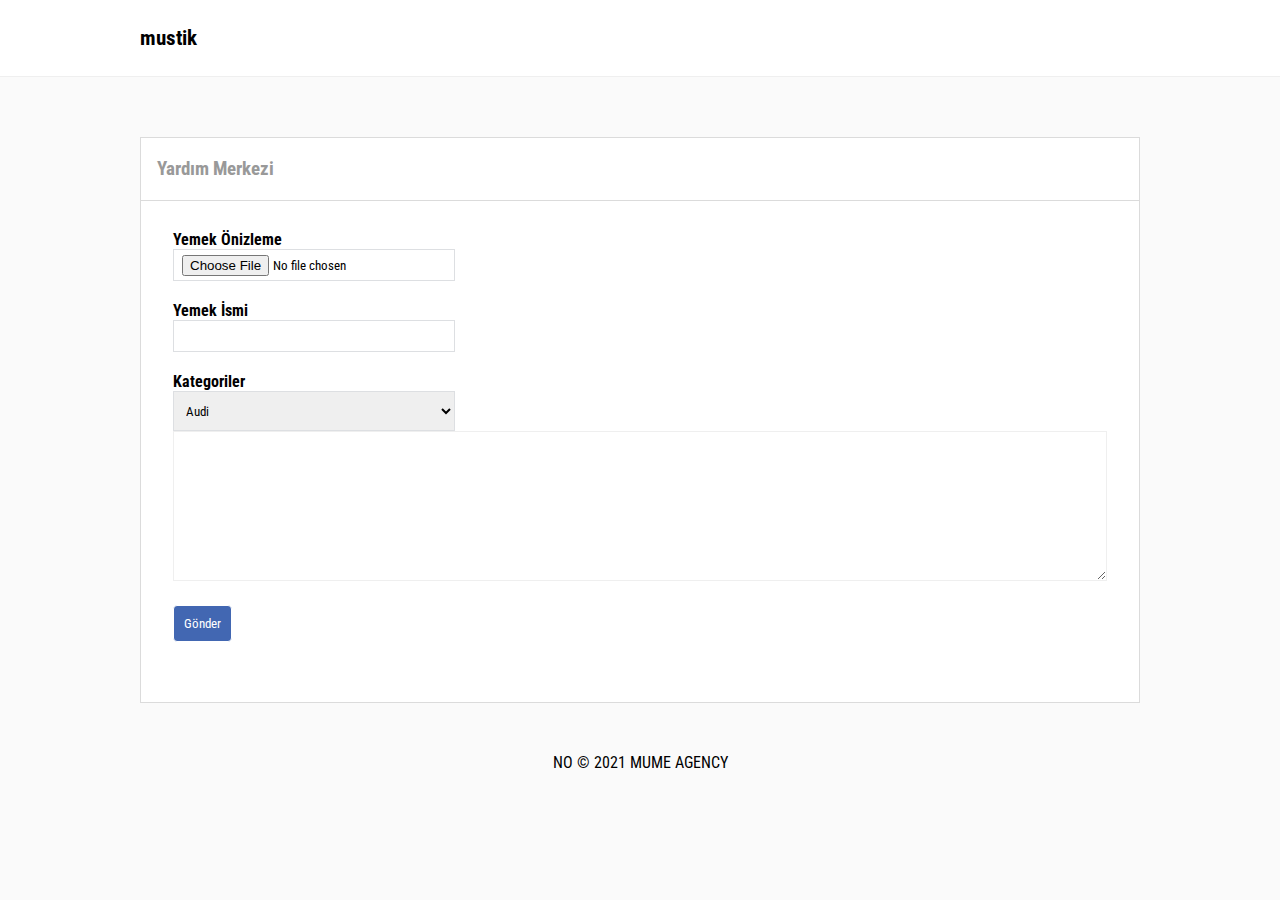
<file: mustigonder/index.html>
<!DOCTYPE html>
<html lang="en">

<head>
    <meta charset="UTF-8">
    <meta http-equiv="X-UA-Compatible" content="IE=edge">
    <meta name="viewport" content="width=device-width, initial-scale=1.0">
    <link rel="stylesheet" href="style.css">
    <script src="https://code.jquery.com/jquery-3.6.0.slim.js " integrity="sha256-HwWONEZrpuoh951cQD1ov2HUK5zA5DwJ1DNUXaM6FsY=" crossorigin=" anonymous "></script>
    <link rel="preconnect" href="https://fonts.googleapis.com">
    <link rel="preconnect" href="https://fonts.gstatic.com" crossorigin>
    <link href="https://fonts.googleapis.com/css2?family=Roboto+Condensed:ital,wght@0,300;0,400;0,700;1,300&display=swap" rel="stylesheet">
    <link rel="stylesheet" href="https://use.fontawesome.com/releases/v5.15.3/css/all.css" integrity="sha384-SZXxX4whJ79/gErwcOYf+zWLeJdY/qpuqC4cAa9rOGUstPomtqpuNWT9wdPEn2fk" crossorigin="anonymous">
    <link rel="stylesheet" href="richtextedit/site.css">
    <link rel="stylesheet" href="richtextedit/richtext.min.css">
    <script src="richtextedit/jquery.richtext.js"></script>
    <title>Document</title>
</head>

<body>
    <header>
        <div class="navbar">
            <h1 class="navh1">mustik</h1>
        </div>
    </header>
    <section id="main">
        <div class="main-header">
            <h3 class="main-h3a"><a href="">Yardım Merkezi</a></h3>
        </div>
        <div class="main-content">
            <div class="content-body" id="content">
                <br>
                <form action="" method="post" enctype="multipart/form-data">
                    <label class="hood" for=" "> Yemek Önizleme</label>
                    <div class="frmname">
                        <input class="fileupload" type="file" name="uploadfile" value="" required/>
                    </div>
                    <label class="hood" for=" ">Yemek İsmi</label>
                    <div class="frmname">
                        <input type="text " name="name " required>
                    </div>
                    <div class="frmemail">
                        <label for=" ">
                        <div class="emaillbl1 hood ">Kategoriler</div>
                        <select id="category">
                            <option value="eksi">ekşi</option>
                            <option value="aci">acı</option>
                            <option value="tatli">tatlı</option>
                            <option value="tuzlu" selected>Audi</option>
                      </select>
                    </div>
                    <div class="page-wrapper box-content">

                        <textarea class="content" name="example"></textarea>

                    </div>

                    <script>
                        $(document).ready(function() {
                            $('.content').richText();
                        });
                    </script>
                </form>
              
                <button class="submitbtn" type="submit " value="sbmit ">Gönder</button>
            </div>
        </div>
    </section>
    <footer>
        <div class="footer-body ">
            NO &copy; 2021 MUME AGENCY
        </div>
    </footer>


</body>

</html>
</file>
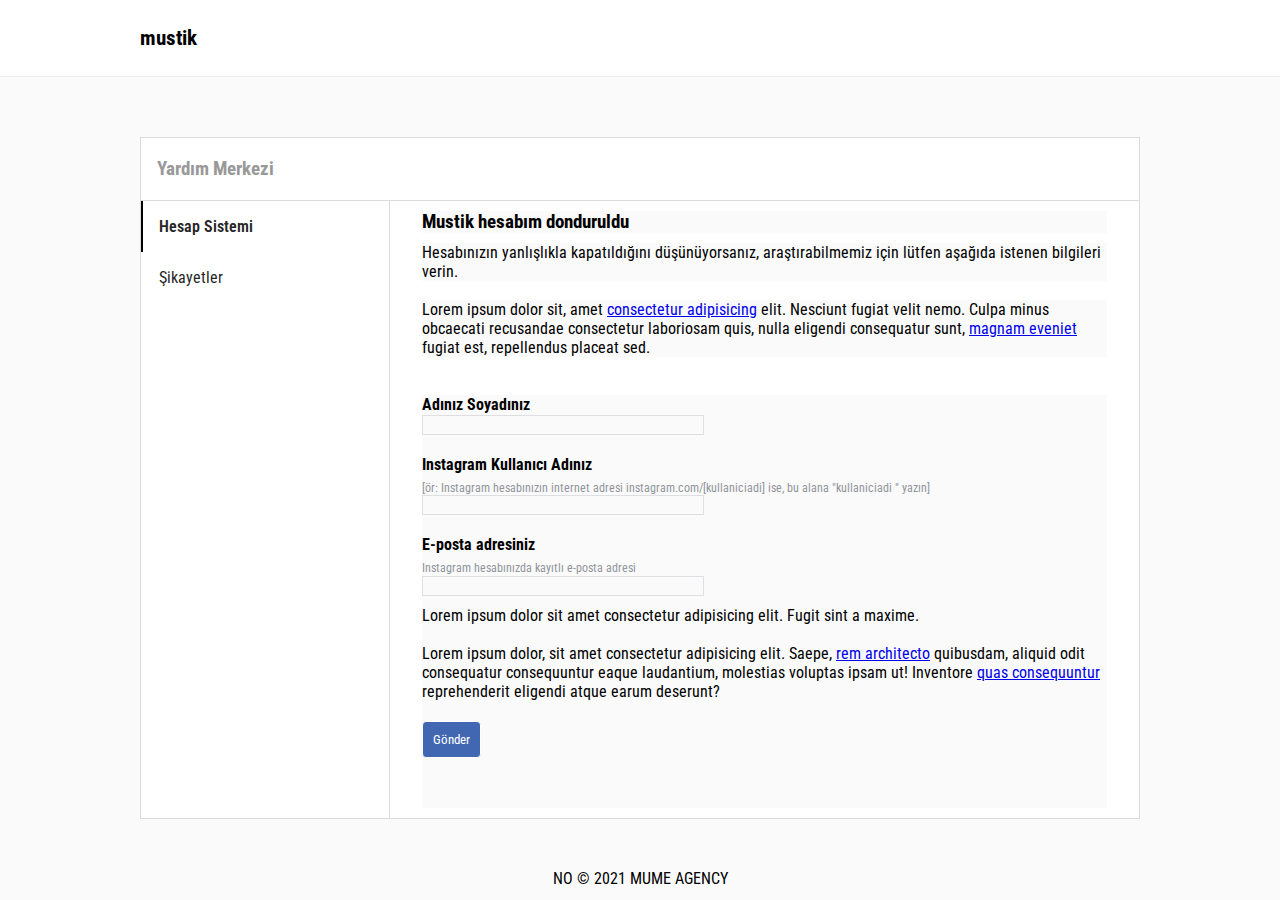
<file: mustimedya1/index.html>
<!DOCTYPE html>
<html lang="en">

<head>
    <meta charset="UTF-8">
    <meta http-equiv="X-UA-Compatible" content="IE=edge">
    <meta name="viewport" content="width=device-width, initial-scale=1.0">
    <link rel="stylesheet" href="style.css">
    <link rel="preconnect" href="https://fonts.googleapis.com">
    <link rel="preconnect" href="https://fonts.gstatic.com" crossorigin>
    <link href="https://fonts.googleapis.com/css2?family=Roboto+Condensed:ital,wght@0,300;0,400;0,700;1,300&display=swap" rel="stylesheet">
    <link rel="stylesheet" href="https://use.fontawesome.com/releases/v5.15.3/css/all.css" integrity="sha384-SZXxX4whJ79/gErwcOYf+zWLeJdY/qpuqC4cAa9rOGUstPomtqpuNWT9wdPEn2fk" crossorigin="anonymous">
    <title>Document</title>
</head>

<body>
    <header>
        <div class="navbar">
            <h1 class="navh1">
                <a id="barsbtn" href="" onclick="return false;"><i class="fas fa-bars">&nbsp;&nbsp;</i></a>mustik</h1>
        </div>
    </header>
    <div class="resposide" id="siderespo">
        <div class="resposidebar">
            <ul class="main-ul">
                <li id="side-item1">
                    <a style="border-color: black; font-weight: 600;" id="side-item1a" href="" onclick="return false;">Hesap Sistemi<i class=" fas fa-chevron-right " style="float: right; "></i></a>
                </li>
                <li id="side-item2">
                    <a id="side-item2a" href="" onclick="return false;">Şikayetler<i class=" fas fa-chevron-right " style="float: right; "></i></a>
                </li>
            </ul>
        </div>
    </div>
    <section id="main">
        <div class="main-header">
            <h3 class="main-h3a"><a href="">Yardım Merkezi</a></h3>
        </div>
        <div class="main-content">
            <div class="main-side">
                <ul class="main-ul">
                    <li id="side-item11">
                        <a style="border-color: black; font-weight: 600;" id="side-item11a" href="" onclick="return false;">Hesap Sistemi<i class=" fas fa-chevron-right " style="float: right; "></i></a>
                    </li>
                    <li id="side-item22">
                        <a id="side-item22a" href="" onclick="return false;">Şikayetler<i class=" fas fa-chevron-right " style="float: right; "></i></a>
                    </li>
                </ul>
            </div>
            <div class="content-body" id="content">
                <h3>Mustik hesabım donduruldu </h3>
                <p class="bodypone ">Hesabınızın yanlışlıkla kapatıldığını düşünüyorsanız, araştırabilmemiz için lütfen aşağıda istenen bilgileri verin.</p>
                <br>
                <p>Lorem ipsum dolor sit, amet
                    <a href=" ">consectetur adipisicing</a> elit. Nesciunt fugiat velit nemo. Culpa minus obcaecati recusandae consectetur laboriosam quis, nulla eligendi consequatur sunt,
                    <a href=" ">magnam eveniet</a> fugiat est, repellendus placeat sed.</p>

                <br><br>
                <form action=" " method="post ">
                    <label class="hood " for=" "> Adınız Soyadınız</label>
                    <div class="frmname ">
                        <input type="text " name="name " required>
                        <div class="frmusername ">
                            <label for=" ">
                            <div class="usernamelbl1 hood ">Instagram Kullanıcı Adınız</div>
                            <div class="username-explanation ">[ör: Instagram hesabınızın internet adresi instagram.com/[kullaniciadi] ise, bu alana "kullaniciadi " yazın]</div>
                        </label>
                            <input type="text " name="usernama " required>
                        </div>
                        <div class="frmemail ">
                            <label for=" ">
                            <div class="emaillbl1 hood ">E-posta adresiniz</div>
                            <div class="email-explanation ">Instagram hesabınızda kayıtlı e-posta adresi</div>
                        </label>
                            <input type="email " name="email " required>
                        </div>
                </form>
                <p class="bodypone ">Lorem ipsum dolor sit amet consectetur adipisicing elit. Fugit sint a maxime.</p>
                <br>
                <p>Lorem ipsum dolor, sit amet consectetur adipisicing elit. Saepe,
                    <a href=" "> rem architecto</a> quibusdam, aliquid odit consequatur consequuntur eaque laudantium, molestias voluptas ipsam ut! Inventore
                    <a href=" ">quas consequuntur</a> reprehenderit eligendi atque earum deserunt?
                </p>
                <button class="submitbtn" type="submit " value="sbmit ">Gönder</button>
                </div>
            </div>
    </section>
    <footer>
        <div class="footer-body ">
            NO &copy; 2021 MUME AGENCY
        </div>
    </footer>
    <script src="app.js "></script>
    <script src="https://code.jquery.com/jquery-3.6.0.slim.js " integrity="sha256-HwWONEZrpuoh951cQD1ov2HUK5zA5DwJ1DNUXaM6FsY=" crossorigin=" anonymous "></script>
    <script>
        $(window).resize(function() {
            var width = innerWidth;
            console.log(width);
            if (width < 1050) {

                item1.addEventListener("click", function() {
                    resposide.style.display = "none";
                    respodeger = 0;
                })
                item2.addEventListener("click", function() {
                    resposide.style.display = "none";
                    respodeger = 0;
                })
            } else if (width > 1050) {
                resposide.style.display = "none";
                respodeger = 0;
            }
        })
    </script>

</body>

</html>
</file>
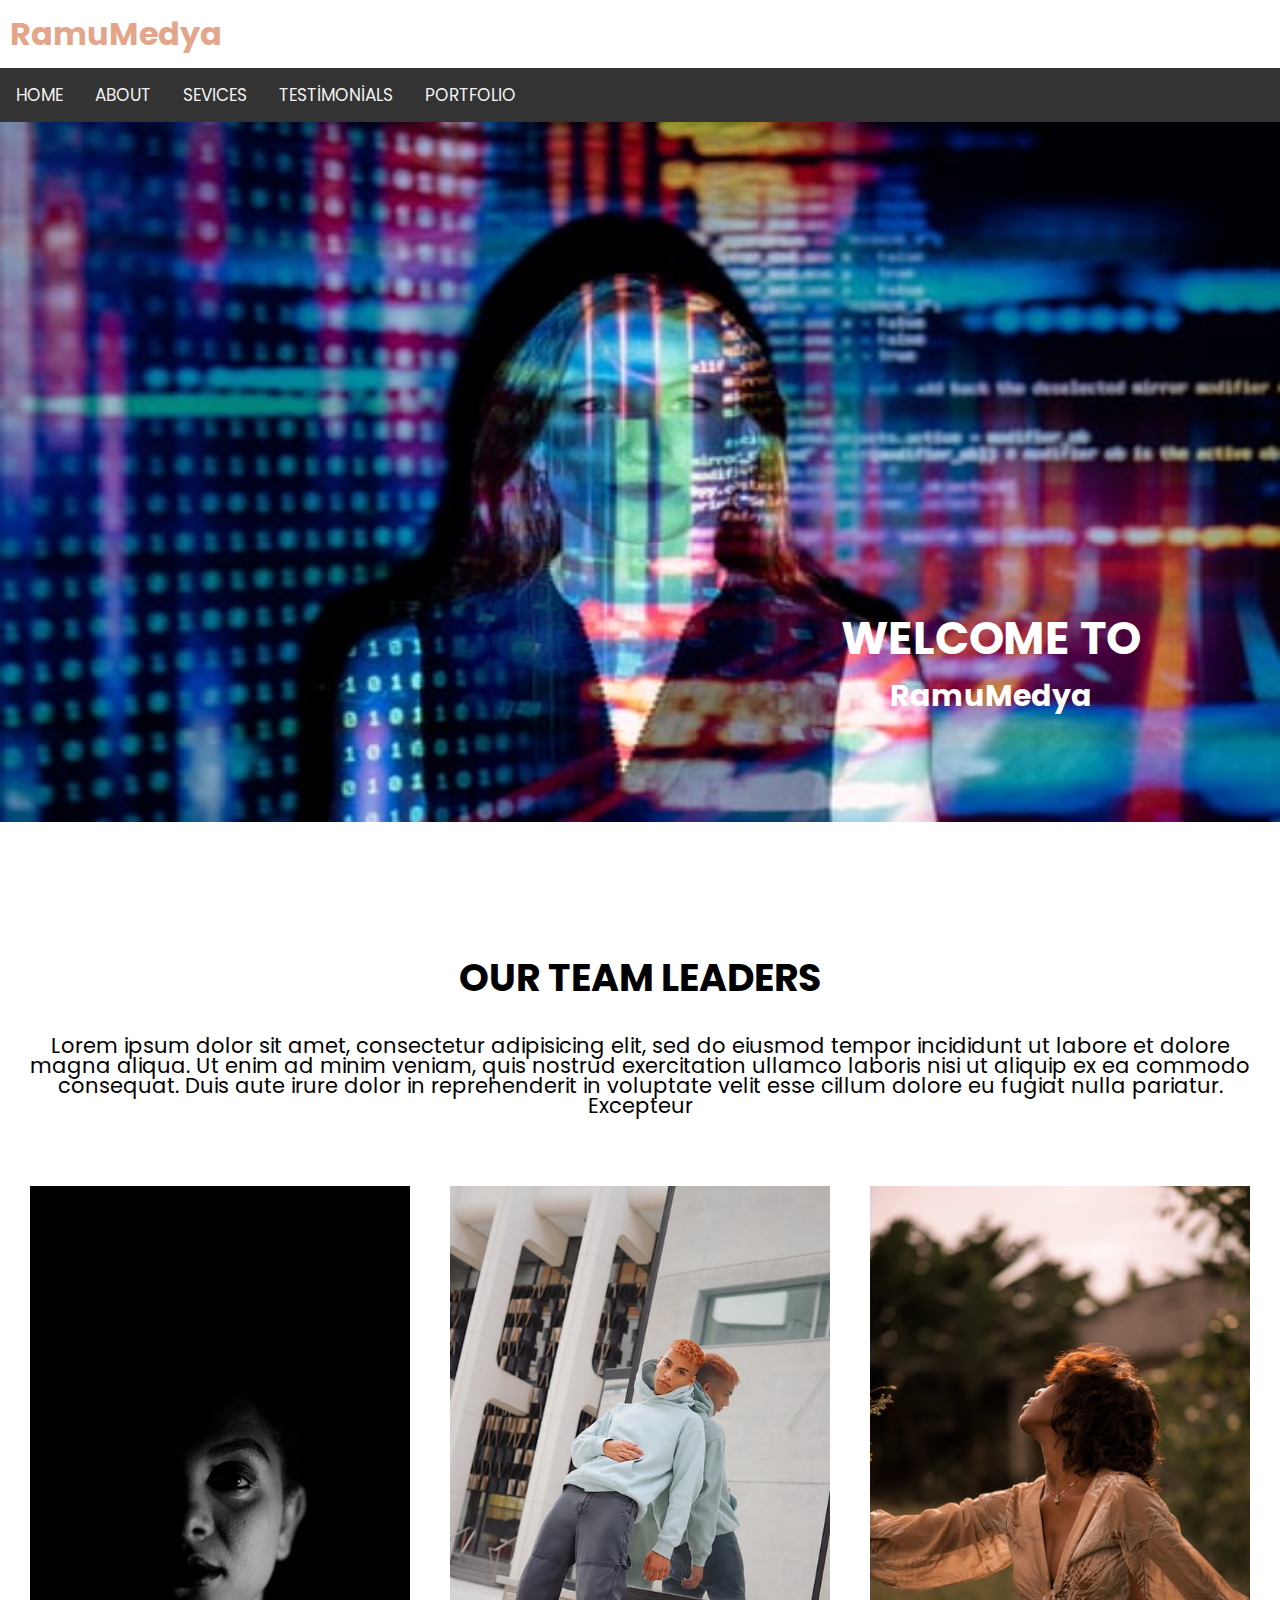
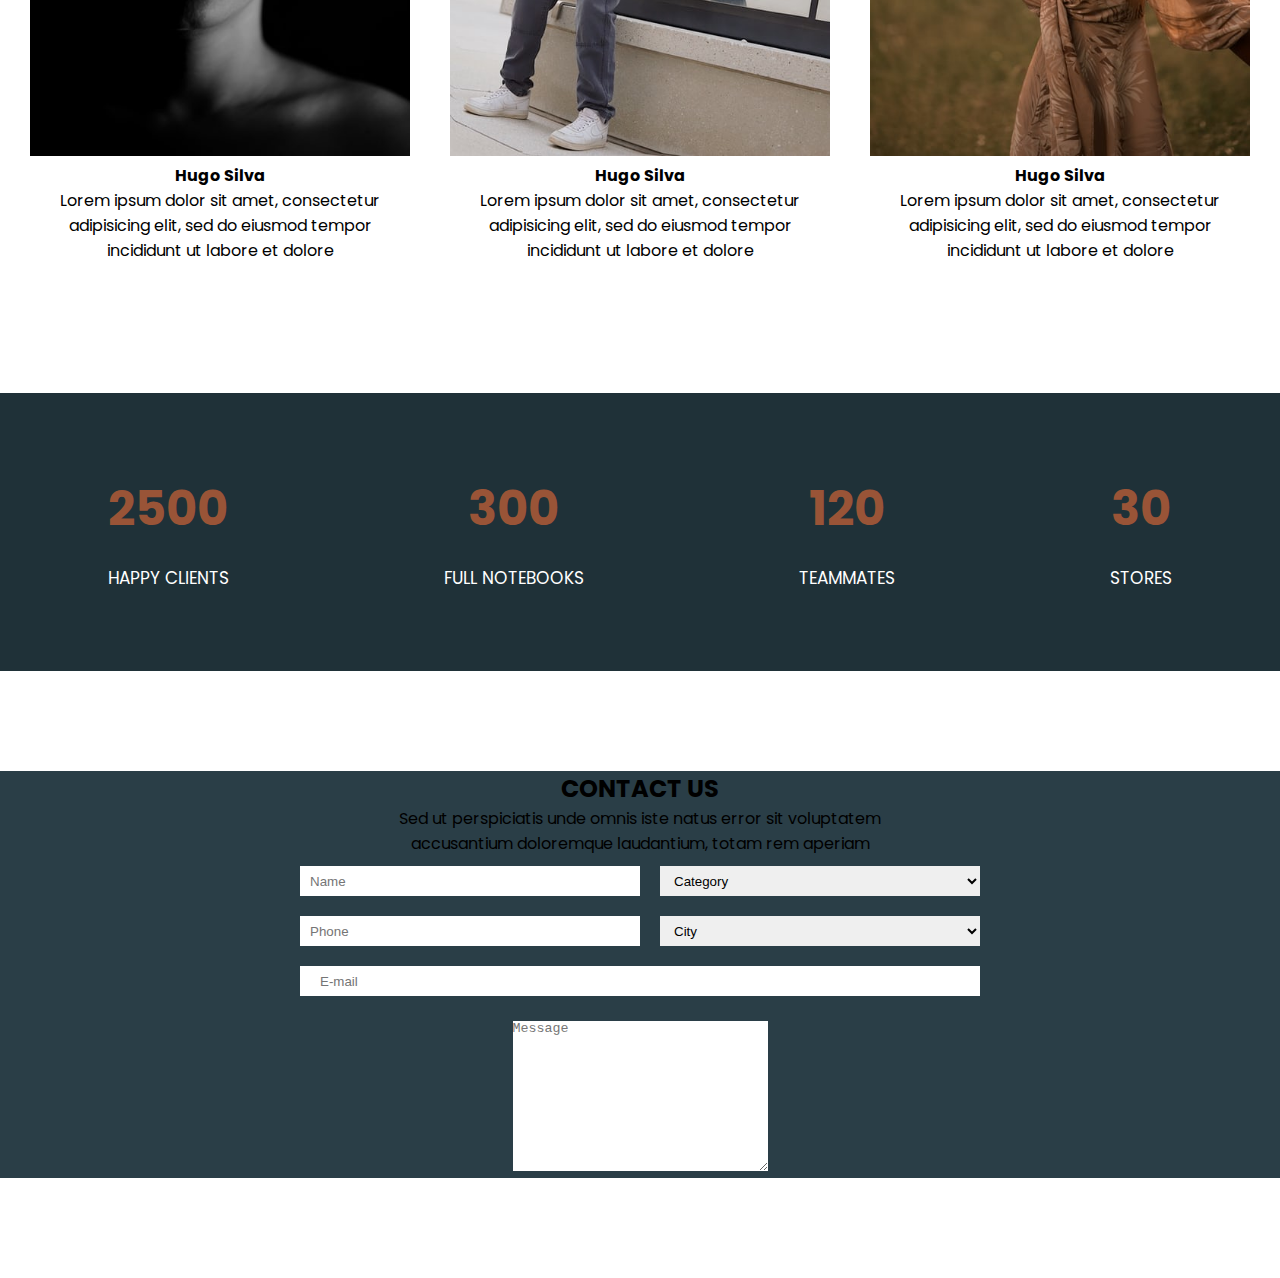
<file: psd1/index.html>
<!DOCTYPE html>
<html lang="en">
<head>
    <meta charset="UTF-8">
    <meta http-equiv="X-UA-Compatible" content="IE=edge">
    <meta name="viewport" content="width=device-width, initial-scale=1.0">
    <link rel="stylesheet" href="style.css" type="text/css">
    <link rel="preconnect" href="https://fonts.gstatic.com">
<link href="https://fonts.googleapis.com/css2?family=Poppins:wght@300&display=swap" rel="stylesheet">
<link rel="stylesheet" href="https://use.fontawesome.com/releases/v5.15.3/css/all.css" integrity="sha384-SZXxX4whJ79/gErwcOYf+zWLeJdY/qpuqC4cAa9rOGUstPomtqpuNWT9wdPEn2fk" crossorigin="anonymous">
<title>Document</title>
</head>
<body>
   <header id="header">
       <h1>RamuMedya</h1>
   </header>
   <section id="nav">
    <div class="topnav" id="myTopnav">
        <a href="#home">HOME</a>
        <a href="#news">ABOUT</a>
        <a href="#contact">SEVICES</a>
        <a href="#about">TESTİMONİALS</a>
        <a href="">PORTFOLIO</a>
        <a href="CONTACTS"></a>
        <a href="javascript:void(0);" class="icon" onclick="myFunction()">
          <i class="fa fa-bars"></i>
        </a>
      </div>
   </section>
   <section id="home">
       <div class="home">
        <img src="bg.jfif">
           <div class="text">
           <h2 class="headh2">WELCOME TO</h2>
           <h2 class="companyh2">RamuMedya</h2>
        </div>
       </div>
   </section>
   <section id="team-leaders">
      <div class="team-head">
        <h2>OUR TEAM LEADERS</h2>
        <p>Lorem ipsum dolor sit amet, consectetur adipisicing elit, sed do eiusmod tempor incididunt ut labore et dolore magna aliqua. Ut enim ad minim veniam, quis nostrud exercitation ullamco laboris nisi ut aliquip ex ea commodo consequat. Duis aute irure dolor in reprehenderit in voluptate velit esse cillum dolore eu fugiat nulla pariatur. Excepteur</p>
      </div>
      <div class="card-body">
          <div class="card">
              <img src="pp1.jfif" class="cardimg">
              <h4>Hugo Silva</h4>
              <p>Lorem ipsum dolor sit amet, consectetur adipisicing elit, sed do eiusmod tempor incididunt ut labore et dolore </p>
            </div>
          <div class="card"> <img src="pp2.jfif" class="cardimg">
            <h4>Hugo Silva</h4>
            <p>Lorem ipsum dolor sit amet, consectetur adipisicing elit, sed do eiusmod tempor incididunt ut labore et dolore </p>
        </div>
          <div class="card">
            <img src="pp3.jfif" class="cardimg">
            <h4>Hugo Silva</h4>
            <p>Lorem ipsum dolor sit amet, consectetur adipisicing elit, sed do eiusmod tempor incididunt ut labore et dolore </p>        
          </div>
      </div>
   </section>
   <section id="advantages">
       <div class="bar">
           <div class="bar-item">
               <h2>2500</h2>
               <p>HAPPY CLIENTS</p>
           </div>
           <div class="bar-item">
            <h2>300</h2>
            <p>FULL NOTEBOOKS</p>
           </div>
           <div class="bar-item">
            <h2>120</h2>
            <p>TEAMMATES</p>
           </div>
           <div class="bar-item">
            <h2>30</h2>
            <p>STORES</p>
           </div>
       </div>
   </section>
   <section id="contactus">
       <div class="contact">
        <h2>CONTACT US</h2>
        <P>Sed ut perspiciatis unde omnis iste natus error sit voluptatem <br> 
         accusantium doloremque laudantium, totam rem aperiam</P>
         <form action="">
             <div class="conform">
                <input type="text" class="formcol50" placeholder="Name">
                <select name="cars" class="formcol50" id="cars">
                    <option value="ctgry" disabled selected hidden>Category</option>
                    <option value="volvo">Volvo</option>
                    <option value="saab">Saab</option>
                    <option value="opel">Opel</option>
                    <option value="audi">Audi</option>
                </select> <br><br>
             </div>
             
             <div class="conform">
                  <input type="text" class="formcol50" placeholder="Phone">
                <select name="city" class="formcol50" id="city">
                    <option value="city" disabled selected hidden>City</option>
                    <option value="volvo">Volvo</option>
                    <option value="saab">Saab</option>
                    <option value="opel">Opel</option>
                    <option value="audi">Audi</option>
                </select><br> <br>
            </div>
             <input type="email" class="formcol100" placeholder="E-mail"><br> <br>
             <textarea name="" id="" cols="30" rows="10" placeholder="Message"></textarea>
         </form>
       </div>
   </section>
   <script>
       function myFunction() {
  var x = document.getElementById("myTopnav");
  if (x.className === "topnav") {
    x.className += " responsive";
  } else {
    x.className = "topnav";
  }
}
   </script>
</body>
</html>
</file>
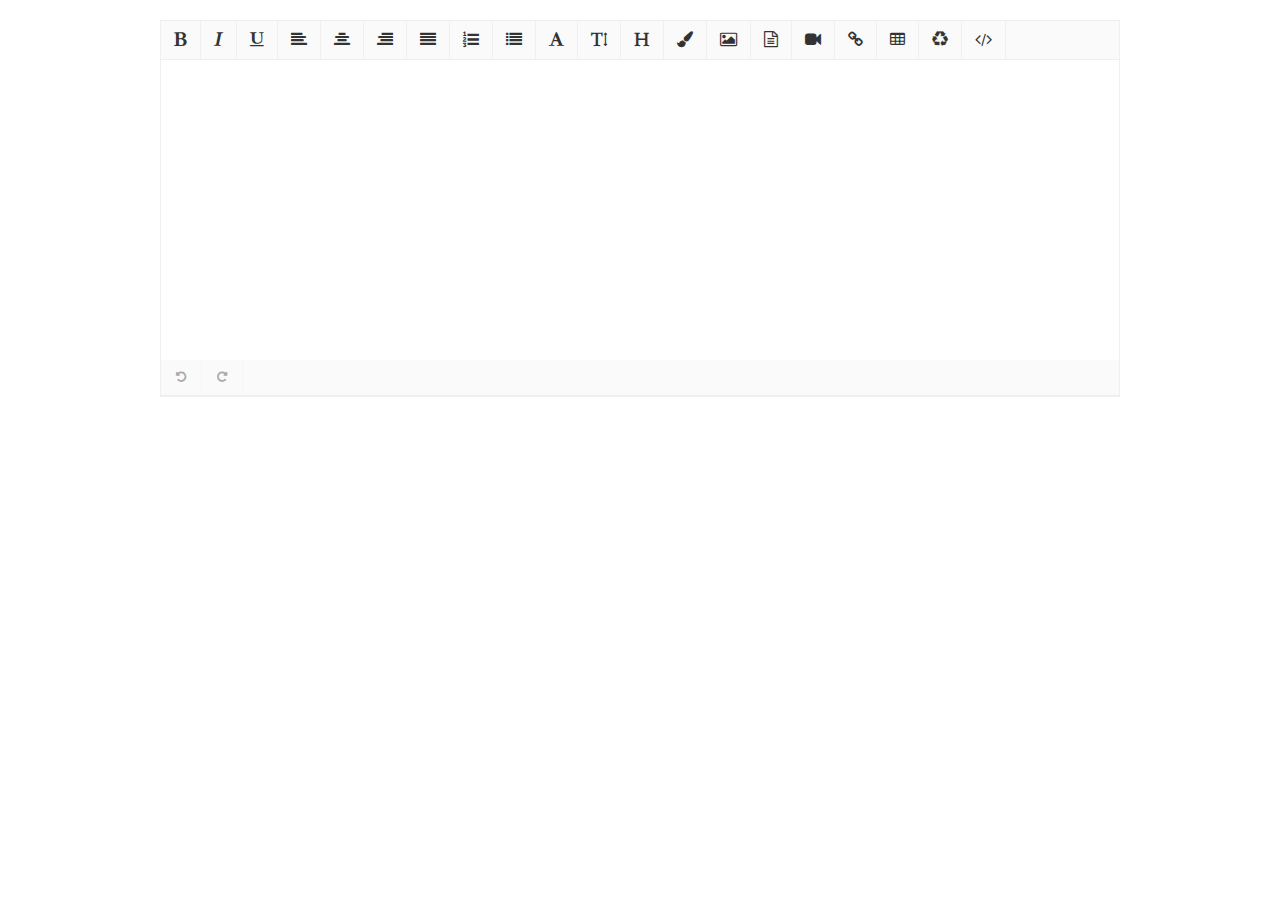
<file: mustigonder/richtextedit/index.html>
<!DOCTYPE html>
<html>

<head>
    <meta charset="utf-8">
    <title>RichText example</title>

    <link rel="stylesheet" href="https://maxcdn.bootstrapcdn.com/font-awesome/4.7.0/css/font-awesome.min.css">
    <link rel="stylesheet" href="site.css">
    <link rel="stylesheet" href="richtext.min.css">
    <script type="text/javascript" src="https://ajax.googleapis.com/ajax/libs/jquery/3.2.1/jquery.min.js"></script>
    <script type="text/javascript" src="jquery.richtext.js"></script>



</head>

<body>


    <div class="page-wrapper box-content">

        <textarea class="content" name="example"></textarea>

    </div>

    <script>
        $(document).ready(function() {
            $('.content').richText();
        });
    </script>

</body>

</html>
</file>
<file: mustigonder/style.css>
* {
        box-sizing: border-box;
        margin: 0;
        padding: 0;
        border: 0;
        font-family: 'Roboto Condensed', sans-serif;
    }
    
    body {
        background-color: #fafafa;
        width: 100%;
        height: 100%;
    }
    
    .navbar {
        background-color: #fff;
        padding: 26px 140px;
        margin-bottom: 60px;
        border-bottom: 1px solid #efefef;
    }
    
    .navbar h1 {
        background-color: #fff;
        font-size: 21px;
    }
    
    #main {
        height: 100%;
        width: 100%;
        padding: 0px 140px;
    }
    
    .main-header {
        background-color: #fff;
        padding: 20px 16px;
        border: 1px solid #dbdbdb;
    }
    
    .main-header h3,
    .main-header h3 a {
        background-color: #fff;
    }
    
    .main-content {
        width: 100%;
        display: flex;
    }
    
    .content-body {
        padding: 10px 32px;
        width: 100%;
        background-color: #fff;
        border: 1px solid #dbdbdb;
        border-top: none;
    }
    
    .main-h3a a {
        color: #999;
        text-decoration: none;
    }
    
    .main-h3a a:active {
        color: #999;
    }
    
    .footer-body {
        margin-top: 50px;
        text-align: center;
    }
    
    input,
    select {
        padding: 15px 8px;
        width: 282px;
        height: 20px;
        border: 1px solid #dddfe2;
        ;
    }
    
    .hood {
        margin-top: 20px;
        font-weight: 700;
    }
    
    .bodypone {
        margin-top: 10px;
    }
    
    .username-explanation,
    .email-explanation {
        margin-top: 7px;
        color: #90949c;
        font-size: 12px;
    }
    
    .submitbtn {
        border-radius: 4px;
        margin-top: 20px;
        margin-bottom: 50px;
        padding: 10px;
        cursor: pointer;
        background-color: #4267b2;
        color: #fff;
        border: 1px solid;
    }
    
    .submitbtn:hover {
        background-color: #365899;
    }
    
    #barsbtn {
        display: none;
    }
    
    #barsbtn i {
        color: black;
    }
    
    .resposide {
        position: absolute;
        width: 25%;
        height: 100%;
    }
    
    .resposide {
        background-color: #fff;
        display: none;
        border: 1px solid #dbdbdb;
    }
    
    .navh1 {
        display: flex;
    }
    
    .fileupload {
        padding-top: 5px;
        padding-bottom: 25px;
    }
    
    .frmname {
        margin-bottom: 20px;
    }
    
    #category {
        padding-bottom: 5px;
        padding-top: 5px;
        height: 40px;
    }
    
    @media only screen and (max-width: 1050px) {
        #barsbtn {
            display: block;
        }
        .content-body {
            width: 100%;
            border-left: 1px solid #dbdbdb;
        }
    }
    
    @media only screen and (max-width:880px) {
        #main {
            padding: 0px 100px;
        }
        .navbar {
            padding: 20px 100px;
        }
        #barsbtn {
            display: block;
        }
    }
    
    @media only screen and (max-width:740px) {
        #main {
            padding: 0px 60px;
        }
        .navbar {
            padding: 18px 60px;
        }
        #barsbtn {
            display: block;
        }
    }
</file>
<file: mustimedya1/style.css>
* {
    box-sizing: border-box;
    margin: 0;
    padding: 0;
    border: 0;
    font-family: 'Roboto Condensed', sans-serif;
    background-color: #fafafa;
}

body {
    background-color: #fafafa;
    width: 100%;
    height: 100%;
}

.navbar {
    background-color: #fff;
    padding: 26px 140px;
    margin-bottom: 60px;
    border-bottom: 1px solid #efefef;
}

.navbar h1 {
    background-color: #fff;
    font-size: 21px;
}

#main {
    height: 100%;
    width: 100%;
    padding: 0px 140px;
}

.main-header {
    background-color: #fff;
    padding: 20px 16px;
    border: 1px solid #dbdbdb;
}

.main-header h3,
.main-header h3 a {
    background-color: #fff;
}

.main-content {
    width: 100%;
    display: flex;
}

.main-ul {
    background-color: #fff;
    display: flex;
    flex-direction: column;
}

.main-ul li {
    background-color: #fff;
    display: block;
    list-style-type: none;
}

.main-ul li a {
    color: #262626;
    border-left: 2px solid #fff;
    background-color: #fff;
    display: block;
    text-decoration: none;
    padding: 16px;
}

.main-ul li a:active {
    color: #262626;
}

.main-ul li a:hover {
    border-left: 2px solid #dbdbdb;
}

.main-side {
    background-color: #fff;
    width: 25%;
    border: 1px solid #dbdbdb;
    border-top: none;
}

.content-body {
    padding: 10px 32px;
    width: 75%;
    background-color: #fff;
    border: 1px solid #dbdbdb;
    border-left: none;
    border-top: none;
}

.main-h3a a {
    color: #999;
    text-decoration: none;
}

.main-h3a a:active {
    color: #999;
}

.footer-body {
    margin-top: 50px;
    text-align: center;
}

input {
    padding: 0px 8px;
    width: 282px;
    height: 20px;
    border: 1px solid #dddfe2;
    ;
}

.hood {
    margin-top: 20px;
    font-weight: 700;
}

.bodypone {
    margin-top: 10px;
}

.username-explanation,
.email-explanation {
    margin-top: 7px;
    color: #90949c;
    font-size: 12px;
}

.submitbtn {
    border-radius: 4px;
    margin-top: 20px;
    margin-bottom: 50px;
    padding: 10px;
    cursor: pointer;
    background-color: #4267b2;
    color: #fff;
    border: 1px solid;
}

.submitbtn:hover {
    background-color: #365899;
}

#barsbtn {
    display: none;
}

#barsbtn i {
    color: black;
}

.resposide {
    position: absolute;
    width: 25%;
    height: 100%;
}

.resposide {
    background-color: #fff;
    display: none;
    border: 1px solid #dbdbdb;
}

.navh1 {
    display: flex;
}

@media only screen and (max-width: 1050px) {
    .main-side {
        display: none;
    }
    #barsbtn {
        display: block;
    }
    .content-body {
        width: 100%;
        border-left: 1px solid #dbdbdb;
    }
}

@media only screen and (max-width:880px) {
    #main {
        padding: 0px 100px;
    }
    .navbar {
        padding: 20px 100px;
    }
    #barsbtn {
        display: block;
    }
}

@media only screen and (max-width:740px) {
    #main {
        padding: 0px 60px;
    }
    .navbar {
        padding: 18px 60px;
    }
    #barsbtn {
        display: block;
    }
}
</file>
<file: psd1/style.css>
*{
    padding: 0;
    margin: 0;
    border: 0;
}
body{
    font-family: 'Poppins';
}
#header{
    padding: 10px;
    background-color:#fff ;
}
#header h1{
    color: #e3a68b;
}
#nav{
    background-color: #898d8e;
    width: 100%;
}
.topnav {
    overflow: hidden;
    background-color: #333;
 }
.topnav a {
    float: left;
    display: block;
    color: #f2f2f2;
    text-align: center;
    padding: 14px 16px;
    text-decoration: none;
    font-size: 17px;
  }
  
  .topnav a:hover {
    background-color: #ddd;
    color: black;
  }
  
  .topnav a.active {
    background-color: #04AA6D;
    color: white;
  }
  
  .topnav .icon {
    display: none;
  }
.home{
    position: relative;
  text-align: center;
  color: white;
}
.home img{
    width: 100%;
  height: 700px;
}
.home .text{
    color: white;
    position: absolute;
  bottom: 110px;
  right: 140px;
}
.companyh2{
    font-size: 30px;
}
.headh2{
    font-size: 45px;
}
#team-leaders {
    margin-top: 120px;
}

.team-head{
    margin-top: 50px;
    text-align: center;
}
.team-head h2{
    font-size: 38px;
}
.team-head p{
    margin-top: 20px;
    padding: 10px 25px;
    font-size:21px;
    line-height:20px;
}
.card-body{
    margin-top: 50px;
    padding: 10px;
    display: flex;
    justify-content: center;
}
.card{
    width: 450px;
    text-align: center;
}
.card p {
    margin-left: auto;
    margin-right:auto;
    text-align: center;
    width: 90%;
}
.cardimg{
    height: 570px;
}
#advantages{
    margin-top: 120px;
    margin-bottom:100px;
}
.bar{
    padding-top: 80px;
    padding-bottom: 80px;
    display:flex;
    text-align: center;
    justify-content: space-around;
    background-color: #1f3138;
}
.bar-item h2{
    font-size: 48px;
    color: #995437;
}
.bar-item p{
    margin-top:20px;
    font-size: 17px;
    color: #fff;
}
#contactus{
    margin-bottom: 100px;
    text-align: center;
    background-color: #2a3e47;
}
.formcol50{
    width: 25%;
    height: 30px;
    padding-left: 10px;
    padding-right: 10px;
    margin: 10px;
}
.formcol100{
    margin-top: 10px;
    padding-left: 20px;
    padding-right: 20px;
    width: 50%;
    height: 30px;
}
.conform{
    display: flex;
    justify-content: center;
}
@media screen and (max-width: 600px) {
    .topnav a:not(:first-child) {display: none;}
    .topnav a.icon {
      float: right;
      display: block;
    }
  }
  
  @media screen and (max-width: 600px) {
    .topnav.responsive {position: relative;}
    .topnav.responsive .icon {
      position: absolute;
      right: 0;
      top: 0;
    }
    .topnav.responsive a {
      float: none;
      display: block;
      text-align: left;
    }
  }
</file>
<file: mustigonder/richtextedit/site.css>
/* reset */

* {
    margin: 0;
    padding: 0;
    box-sizing: border-box;
}


/* general */


/* page */

.page-wrapper {
    margin: 0 auto;
    width: 960px;
    max-width: 100%;
}


/* box */

.box-content {
    background-color: #fff;
}

textarea {
    background-color: #fff;
    border: #EFEFEF solid 1px;
    color: #333;
    height: 150px;
    width: 100%;
}


/* richtext custom style */

.richText {
    margin-top: 20px;
}
</file>
<file: mustigonder/richtextedit/richtext.min.css>
/*
 RichText: WYSIWYG editor developed as jQuery plugin

 @name RichText
 @author https://github.com/webfashionist - Bob Schockweiler - richtext@webfashion.eu

 Copyright (C) 2020 Bob Schockweiler ( richtext@webfashion.eu )

 This program is free software: you can redistribute it and/or modify
 it under the terms of the GNU Affero General Public License as published
 by the Free Software Foundation, either version 3 of the License, or
 (at your option) any later version.

 This program is distributed in the hope that it will be useful,
 but WITHOUT ANY WARRANTY; without even the implied warranty of
 MERCHANTABILITY or FITNESS FOR A PARTICULAR PURPOSE.  See the
 GNU Affero General Public License for more details.

 You should have received a copy of the GNU Affero General Public License
 along with this program.  If not, see <http://www.gnu.org/licenses/>.
*/

.richText {
    position: relative;
    background-color: #FAFAFA;
    border: #EFEFEF solid 1px;
    color: #333333;
    width: 100%;
}

.richText .richText-form {
    font-family: Calibri, Verdana, Helvetica, sans-serif;
}

.richText .richText-form label {
    display: block;
    padding: 10px 15px;
}

.richText .richText-form input[type="text"],
.richText .richText-form input[type="file"],
.richText .richText-form input[type="number"],
.richText .richText-form select {
    padding: 10px 15px;
    border: #999999 solid 1px;
    min-width: 200px;
    width: 100%;
}

.richText .richText-form select {
    cursor: pointer;
}

.richText .richText-form button {
    margin: 10px 0;
    padding: 10px 15px;
    background-color: #3498db;
    border: none;
    color: #FAFAFA;
    cursor: pointer;
    -webkit-appearance: none;
    -moz-appearance: none;
    appearance: none;
    -webkit-border-radius: 4px;
    -moz-border-radius: 4px;
    border-radius: 4px;
}

.richText .richText-toolbar {
    min-height: 20px;
    border-bottom: #EFEFEF solid 1px;
}

.richText .richText-toolbar .richText-length {
    font-family: Verdana, Helvetica, sans-serif;
    font-size: 13px;
    vertical-align: middle;
    line-height: 34px;
}

.richText .richText-toolbar .richText-length .black {
    color: #000;
}

.richText .richText-toolbar .richText-length .orange {
    color: orange;
}

.richText .richText-toolbar .richText-length .red {
    color: red;
}

.richText .richText-toolbar ul {
    padding-left: 0;
    padding-right: 0;
    margin-top: 0;
    margin-bottom: 0;
}

.richText .richText-toolbar ul li {
    float: left;
    display: block;
    list-style: none;
}

.richText .richText-toolbar ul li a {
    display: block;
    padding: 10px 13px;
    border-right: #EFEFEF solid 1px;
    cursor: pointer;
    -webkit-transition: background-color 0.4s;
    -moz-transition: background-color 0.4s;
    transition: background-color 0.4s;
}

.richText .richText-toolbar ul li a .fa,
.richText .richText-toolbar ul li a .fas,
.richText .richText-toolbar ul li a .far,
.richText .richText-toolbar ul li a svg {
    pointer-events: none;
}

.richText .richText-toolbar ul li a .richText-dropdown-outer {
    display: none;
    position: absolute;
    top: 0;
    left: 0;
    right: 0;
    bottom: 0;
    background-color: rgba(0, 0, 0, 0.3);
    cursor: default;
}

.richText .richText-toolbar ul li a .richText-dropdown-outer .richText-dropdown {
    position: relative;
    display: block;
    margin: 3% auto 0 auto;
    background-color: #FAFAFA;
    border: #EFEFEF solid 1px;
    min-width: 100px;
    width: 300px;
    max-width: 90%;
    -webkit-box-shadow: 0 0 5px 0 #333;
    -moz-box-shadow: 0 0 5px 0 #333;
    box-shadow: 0 0 5px 0 #333;
}

.richText .richText-toolbar ul li a .richText-dropdown-outer .richText-dropdown .richText-dropdown-close {
    position: absolute;
    top: 0;
    right: -23px;
    background: #FFF;
    color: #333;
    cursor: pointer;
    font-size: 20px;
    text-align: center;
    width: 20px;
}

.richText .richText-toolbar ul li a .richText-dropdown-outer ul.richText-dropdown {
    list-style: none;
}

.richText .richText-toolbar ul li a .richText-dropdown-outer ul.richText-dropdown li {
    display: block;
    float: none;
    font-family: Calibri, Verdana, Helvetica, sans-serif;
}

.richText .richText-toolbar ul li a .richText-dropdown-outer ul.richText-dropdown li a {
    display: block;
    padding: 10px 15px;
    border-bottom: #EFEFEF solid 1px;
}

.richText .richText-toolbar ul li a .richText-dropdown-outer ul.richText-dropdown li a:hover {
    background-color: #FFFFFF;
}

.richText .richText-toolbar ul li a .richText-dropdown-outer ul.richText-dropdown li.inline {
    margin: 10px 6px;
    float: left;
}

.richText .richText-toolbar ul li a .richText-dropdown-outer ul.richText-dropdown li.inline a {
    display: block;
    padding: 0;
    margin: 0;
    border: none;
    -webkit-border-radius: 50%;
    -moz-border-radius: 50%;
    border-radius: 50%;
    -webkit-box-shadow: 0 0 10px 0 #999;
    -moz-box-shadow: 0 0 10px 0 #999;
    box-shadow: 0 0 10px 0 #999;
}

.richText .richText-toolbar ul li a .richText-dropdown-outer ul.richText-dropdown li.inline a span {
    display: block;
    height: 30px;
    width: 30px;
    -webkit-border-radius: 50%;
    -moz-border-radius: 50%;
    border-radius: 50%;
}

.richText .richText-toolbar ul li a .richText-dropdown-outer div.richText-dropdown {
    padding: 10px 15px;
}

.richText .richText-toolbar ul li a:hover {
    background-color: #FFFFFF;
}

.richText .richText-toolbar ul li[data-disable="true"] {
    opacity: 0.1;
}

.richText .richText-toolbar ul li[data-disable="true"] a {
    cursor: default;
}

.richText .richText-toolbar ul li:not([data-disable="true"]).is-selected .richText-dropdown-outer {
    display: block;
}

.richText .richText-toolbar ul:after {
    display: block;
    content: "";
    clear: both;
}

.richText .richText-toolbar:last-child {
    font-size: 12px;
}

.richText .richText-toolbar:after {
    display: block;
    clear: both;
    content: "";
}

.richText .richText-editor {
    padding: 20px;
    background-color: #FFFFFF;
    border-left: #FFFFFF solid 2px;
    font-family: Calibri, Verdana, Helvetica, sans-serif;
    height: 300px;
    outline: none;
    overflow-y: scroll;
    overflow-x: auto;
}

.richText .richText-editor ul,
.richText .richText-editor ol {
    margin: 10px 25px;
}

.richText .richText-editor table {
    margin: 10px 0;
    border-spacing: 0;
    width: 100%;
}

.richText .richText-editor table td,
.richText .richText-editor table th {
    padding: 10px;
    border: #EFEFEF solid 1px;
}

.richText .richText-editor:focus {
    border-left: #3498db solid 2px;
}

.richText .richText-initial {
    margin-bottom: -4px;
    padding: 10px;
    background-color: #282828;
    border: none;
    color: #33FF33;
    font-family: Monospace, Calibri, Verdana, Helvetica, sans-serif;
    max-width: 100%;
    min-width: 100%;
    width: 100%;
    min-height: 400px;
    height: 400px;
}

.richText .richText-help {
    float: right;
    display: none;
    padding: 10px 15px;
    cursor: pointer;
}

.richText .richText-undo,
.richText .richText-redo {
    float: left;
    display: block;
    padding: 10px 15px;
    border-right: #EFEFEF solid 1px;
    cursor: pointer;
}

.richText .richText-undo.is-disabled,
.richText .richText-redo.is-disabled {
    opacity: 0.4;
}

.richText .richText-help-popup a {
    color: #3498db;
    text-decoration: underline;
}

.richText .richText-help-popup hr {
    margin: 10px auto 5px auto;
    border: none;
    border-top: #EFEFEF solid 1px;
}

.richText .richText-list.list-rightclick {
    position: absolute;
    background-color: #FAFAFA;
    border-right: #EFEFEF solid 1px;
    border-bottom: #EFEFEF solid 1px;
}

.richText .richText-list.list-rightclick li {
    padding: 5px 7px;
    cursor: pointer;
    list-style: none;
}
</file>
